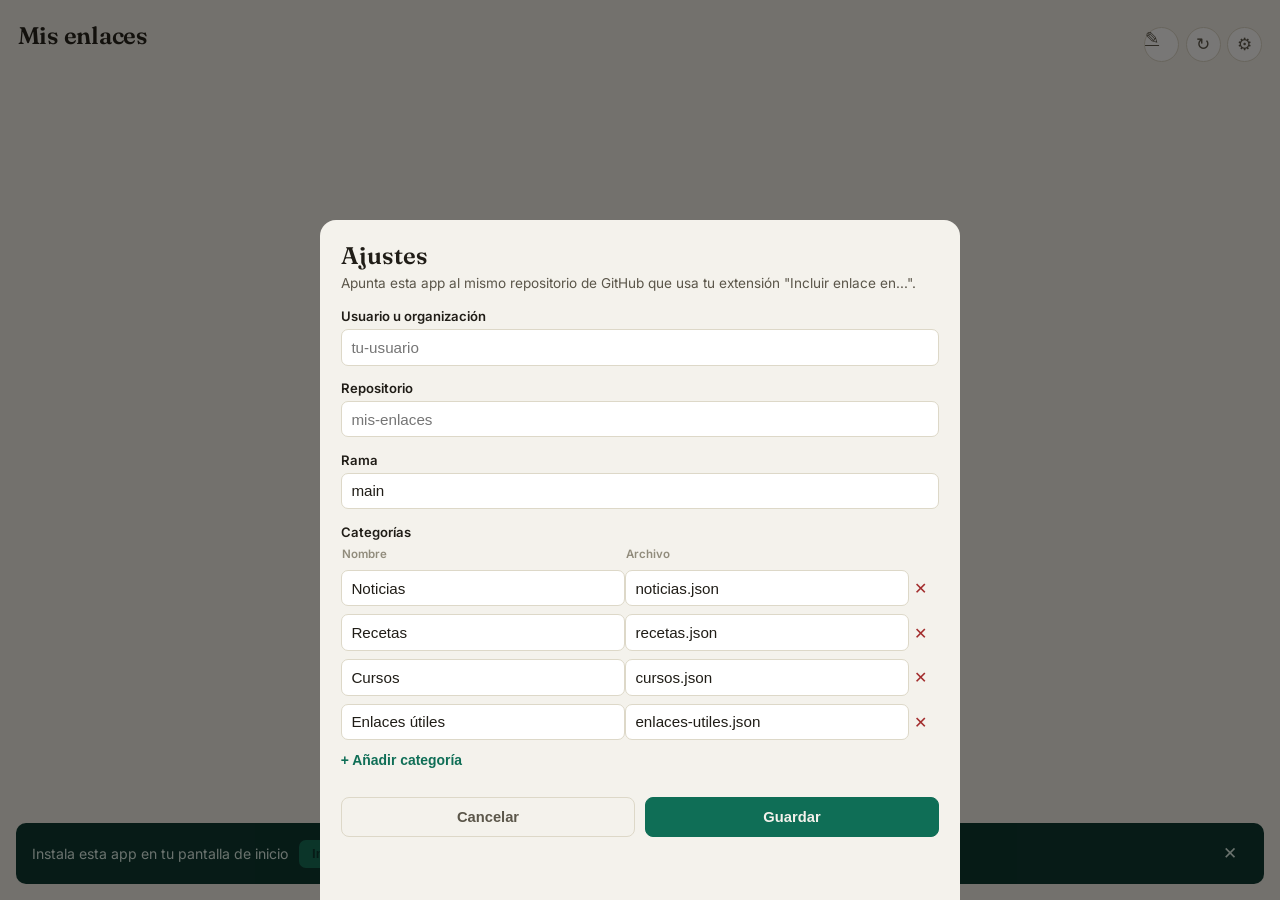
<file: docs/index.html>
<!DOCTYPE html>
<html lang="es">
<head>
<meta charset="UTF-8" />
<meta name="viewport" content="width=device-width, initial-scale=1, viewport-fit=cover" />
<title>Mis Enlaces</title>
<meta name="theme-color" content="#171510" />
<link rel="manifest" href="manifest.webmanifest" />
<link rel="icon" href="icons/icon-192.png" />
<link rel="apple-touch-icon" href="icons/icon-192.png" />
<link rel="preconnect" href="https://fonts.googleapis.com" />
<link rel="preconnect" href="https://fonts.gstatic.com" crossorigin />
<link href="https://fonts.googleapis.com/css2?family=Fraunces:opsz,wght@9..144,500;9..144,600&family=IBM+Plex+Mono:wght@400;500&family=Inter:wght@400;500;600&display=swap" rel="stylesheet" />
<link rel="stylesheet" href="styles.css" />
</head>
<body>

<header class="topbar">
  <h1>Mis enlaces</h1>
  <div class="topbar-actions">
    <a id="manage-link" class="icon-btn" href="noticias.html" title="Gestionar Noticias" aria-label="Gestionar Noticias">✎</a>
    <button id="refresh-btn" class="icon-btn" title="Actualizar" aria-label="Actualizar">↻</button>
    <button id="settings-btn" class="icon-btn" title="Ajustes" aria-label="Ajustes">⚙</button>
  </div>
</header>

<nav id="category-tabs" class="category-tabs" aria-label="Categorías"></nav>

<main id="content" class="content">
  <div id="empty-state" class="empty-state" hidden>
    <p class="empty-title">Aún no hay fichas aquí</p>
    <p class="empty-sub">Guarda un enlace desde el navegador con la extensión y aparecerá al actualizar.</p>
  </div>
  <ul id="link-list" class="link-list" hidden></ul>
</main>

<div id="install-banner" class="install-banner" hidden>
  <span>Instala esta app en tu pantalla de inicio</span>
  <button id="install-btn">Instalar</button>
  <button id="dismiss-install-btn" class="icon-btn" aria-label="Cerrar">✕</button>
</div>

<div id="settings-overlay" class="overlay" hidden>
  <div class="settings-panel">
    <h2>Ajustes</h2>
    <p class="hint">Apunta esta app al mismo repositorio de GitHub que usa tu extensión "Incluir enlace en...".</p>

    <label for="cfg-owner">Usuario u organización</label>
    <input type="text" id="cfg-owner" placeholder="tu-usuario" />

    <label for="cfg-repo">Repositorio</label>
    <input type="text" id="cfg-repo" placeholder="mis-enlaces" />

    <label for="cfg-branch">Rama</label>
    <input type="text" id="cfg-branch" placeholder="main" />

    <label>Categorías</label>
    <table class="cat-table">
      <thead><tr><th>Nombre</th><th>Archivo</th><th></th></tr></thead>
      <tbody id="cfg-cat-body"></tbody>
    </table>
    <button id="cfg-add-cat" type="button" class="link-btn">+ Añadir categoría</button>

    <div class="settings-footer">
      <button id="cfg-cancel" type="button" class="ghost-btn">Cancelar</button>
      <button id="cfg-save" type="button" class="primary-btn">Guardar</button>
    </div>
    <p id="cfg-status" class="status"></p>
  </div>
</div>

<script src="app.js"></script>
</body>
</html>
</file>
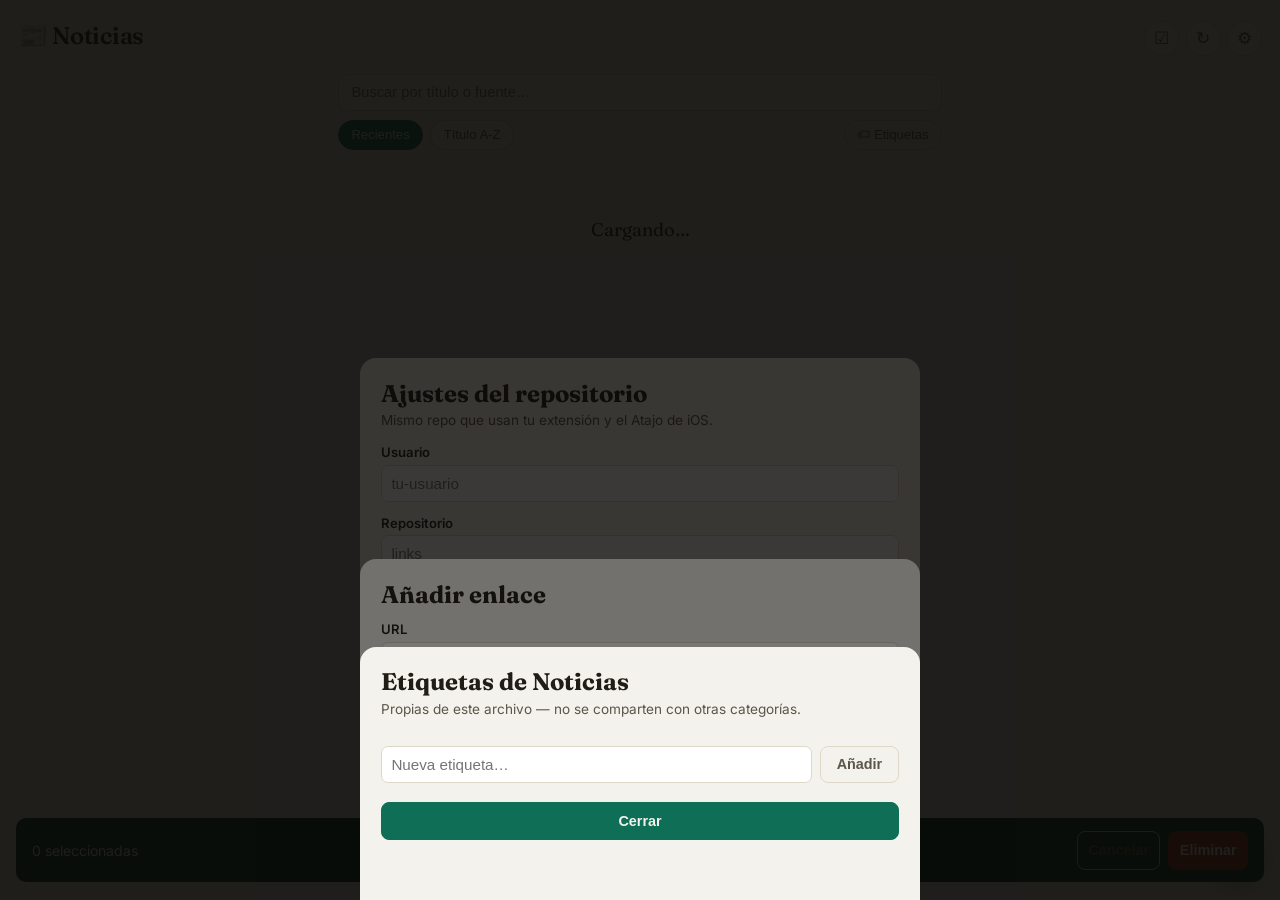
<file: docs/noticias.html>
<!DOCTYPE html>
<html lang="es">
<head>
<meta charset="UTF-8" />
<meta name="viewport" content="width=device-width, initial-scale=1" />
<title>Noticias — Mis enlaces</title>
<link rel="preconnect" href="https://fonts.googleapis.com" />
<link rel="preconnect" href="https://fonts.gstatic.com" crossorigin />
<link href="https://fonts.googleapis.com/css2?family=Fraunces:opsz,wght@9..144,500;9..144,600&family=IBM+Plex+Mono:wght@400;500&family=Inter:wght@400;500;600&display=swap" rel="stylesheet" />
<link rel="stylesheet" href="styles.css" />
<link rel="stylesheet" href="catalog.css" />
</head>
<body>

<header class="topbar">
  <h1>📰 Noticias</h1>
  <div class="topbar-actions">
    <button id="select-btn" class="icon-btn" title="Seleccionar varias" aria-label="Seleccionar varias">☑</button>
    <button id="refresh-btn" class="icon-btn" title="Actualizar" aria-label="Actualizar">↻</button>
    <button id="settings-btn" class="icon-btn" title="Ajustes" aria-label="Ajustes">⚙</button>
  </div>
</header>

<div class="controls">
  <input type="search" id="search-input" placeholder="Buscar por título o fuente…" />
  <div class="control-row">
    <div class="sort-group" id="sort-group">
      <button class="chip-btn active" data-sort="recientes">Recientes</button>
      <button class="chip-btn" data-sort="titulo">Título A-Z</button>
    </div>
    <button id="manage-tags-btn" class="chip-btn ghost">🏷 Etiquetas</button>
  </div>
  <div class="tag-filter" id="tag-filter"></div>
</div>

<p id="count-note" class="count-note"></p>

<main id="content" class="content">
  <div id="loading" class="empty-state">
    <p class="empty-title">Cargando…</p>
  </div>
  <div id="empty-state" class="empty-state" hidden>
    <p class="empty-title">Aún no hay noticias guardadas aquí</p>
    <p class="empty-sub">Guarda alguna desde la extensión, el botón de la barra, o el Atajo del móvil.</p>
  </div>
  <div id="error-state" class="empty-state" hidden>
    <p class="empty-title">No se pudo cargar</p>
    <p class="empty-sub" id="error-msg"></p>
  </div>
  <ul id="link-list" class="link-list" hidden></ul>
</main>

<button id="add-fab" class="fab" title="Añadir enlace manualmente">+</button>

<div id="bulk-bar" class="bulk-bar" hidden>
  <span id="bulk-count">0 seleccionadas</span>
  <div class="bulk-actions">
    <button id="bulk-cancel" class="ghost-btn">Cancelar</button>
    <button id="bulk-delete" class="danger-btn">Eliminar</button>
  </div>
</div>

<!-- Ajustes del repositorio -->
<div id="settings-overlay" class="overlay" hidden>
  <div class="panel">
    <h2>Ajustes del repositorio</h2>
    <p class="hint">Mismo repo que usan tu extensión y el Atajo de iOS.</p>
    <label for="cfg-owner">Usuario</label>
    <input type="text" id="cfg-owner" placeholder="tu-usuario" />
    <label for="cfg-repo">Repositorio</label>
    <input type="text" id="cfg-repo" placeholder="links" />
    <label for="cfg-branch">Rama</label>
    <input type="text" id="cfg-branch" placeholder="main" />
    <label for="cfg-token">Token (fine-grained, Contents: Read/write)</label>
    <input type="password" id="cfg-token" placeholder="github_pat_…" />
    <label for="cfg-filename">Archivo de esta categoría</label>
    <input type="text" id="cfg-filename" placeholder="noticias.json" />
    <div class="panel-footer">
      <button id="cfg-cancel" class="ghost-btn">Cancelar</button>
      <button id="cfg-save" class="primary-btn">Guardar</button>
    </div>
    <p id="cfg-status" class="status"></p>
  </div>
</div>

<!-- Añadir / editar entrada -->
<div id="entry-overlay" class="overlay" hidden>
  <div class="panel">
    <h2 id="entry-title">Añadir enlace</h2>
    <label for="entry-url">URL</label>
    <input type="text" id="entry-url" placeholder="https://…" />
    <label for="entry-name">Título (opcional)</label>
    <input type="text" id="entry-name" placeholder="Se usará la URL si lo dejas vacío" />
    <label>Etiquetas</label>
    <div id="entry-tags" class="tag-toggle-list"></div>
    <div class="panel-footer">
      <button id="entry-cancel" class="ghost-btn">Cancelar</button>
      <button id="entry-save" class="primary-btn">Guardar</button>
    </div>
    <p id="entry-status" class="status"></p>
  </div>
</div>

<!-- Gestionar etiquetas del archivo -->
<div id="tags-overlay" class="overlay" hidden>
  <div class="panel">
    <h2>Etiquetas de Noticias</h2>
    <p class="hint">Propias de este archivo — no se comparten con otras categorías.</p>
    <div id="tags-manage-list" class="tag-manage-list"></div>
    <div class="add-tag-row">
      <input type="text" id="new-tag-input" placeholder="Nueva etiqueta…" />
      <button id="new-tag-add" class="ghost-btn">Añadir</button>
    </div>
    <div class="panel-footer">
      <button id="tags-close" class="primary-btn">Cerrar</button>
    </div>
    <p id="tags-status" class="status"></p>
  </div>
</div>

<script src="github-store.js"></script>
<script src="noticias.js"></script>
</body>
</html>
</file>
<file: docs/styles.css>
:root {
  --paper: #f4f2ec;
  --paper-raised: #ffffff;
  --ink: #201d17;
  --ink-soft: #5b564a;
  --ink-faint: #918c7c;
  --line: #ddd8c8;
  --accent: #0f6e56;
  --accent-ink: #04342c;
  --accent-tint: #e1f5ee;
  --danger: #a32d2d;
  --radius: 10px;

  --tag-1: #e1f5ee; --tag-1-ink: #085041;
  --tag-2: #faeeda; --tag-2-ink: #633806;
  --tag-3: #fbeaf0; --tag-3-ink: #72243e;
  --tag-4: #e6f1fb; --tag-4-ink: #0c447c;
  --tag-5: #eeedfe; --tag-5-ink: #3c3489;
  --tag-6: #faece7; --tag-6-ink: #712b13;
}

@media (prefers-color-scheme: dark) {
  :root {
    --paper: #171510;
    --paper-raised: #211e18;
    --ink: #ede9dd;
    --ink-soft: #b3ad9b;
    --ink-faint: #77715f;
    --line: #37332a;
    --accent: #4fd6ac;
    --accent-ink: #d4f5e8;
    --accent-tint: #1a3a30;

    --tag-1: #1a3a30; --tag-1-ink: #9fe1cb;
    --tag-2: #3b2a10; --tag-2-ink: #fac775;
    --tag-3: #3a1926; --tag-3-ink: #f4c0d1;
    --tag-4: #12283f; --tag-4-ink: #b5d4f4;
    --tag-5: #241f47; --tag-5-ink: #cecbf6;
    --tag-6: #3a1f12; --tag-6-ink: #f5c4b3;
  }
}

* { box-sizing: border-box; }

body {
  margin: 0;
  background: var(--paper);
  color: var(--ink);
  font-family: 'Inter', -apple-system, sans-serif;
  min-height: 100vh;
  padding-bottom: env(safe-area-inset-bottom);
}

.topbar {
  display: flex;
  align-items: baseline;
  justify-content: space-between;
  padding: 1.3rem 1.1rem 0.6rem;
}

.topbar h1 {
  font-family: 'Fraunces', serif;
  font-weight: 600;
  font-size: 1.5rem;
  margin: 0;
  letter-spacing: -0.01em;
}

.topbar-actions { display: flex; gap: .4rem; }

.icon-btn {
  border: 1px solid var(--line);
  background: var(--paper-raised);
  color: var(--ink-soft);
  border-radius: 999px;
  width: 2.2rem;
  height: 2.2rem;
  font-size: 1.05rem;
  cursor: pointer;
}
.icon-btn:active { transform: scale(0.94); }

.category-tabs {
  display: flex;
  gap: .5rem;
  overflow-x: auto;
  padding: .7rem 1.1rem 1rem;
  scrollbar-width: none;
}
.category-tabs::-webkit-scrollbar { display: none; }

.cat-tab {
  flex: 0 0 auto;
  border: 1px solid var(--line);
  background: var(--paper-raised);
  color: var(--ink-soft);
  border-radius: 999px;
  padding: .45rem .95rem;
  font-size: .88rem;
  font-weight: 500;
  cursor: pointer;
  white-space: nowrap;
}
.cat-tab[aria-selected="true"] {
  background: var(--accent);
  border-color: var(--accent);
  color: var(--paper);
}

.content { padding: 0 1.1rem 3rem; max-width: 640px; margin: 0 auto; }

.link-list { list-style: none; margin: 0; padding: 0; display: flex; flex-direction: column; gap: .7rem; }

.link-card {
  display: block;
  background: var(--paper-raised);
  border: 1px solid var(--line);
  border-radius: var(--radius);
  padding: .95rem 1.05rem;
  text-decoration: none;
  color: inherit;
}
.link-card:active { border-color: var(--accent); }

.link-card-top {
  display: flex;
  justify-content: space-between;
  align-items: flex-start;
  gap: .6rem;
}

.link-title {
  font-family: 'Fraunces', serif;
  font-weight: 500;
  font-size: 1.03rem;
  line-height: 1.35;
  margin: 0;
}

.link-tag {
  flex: 0 0 auto;
  font-family: 'IBM Plex Mono', monospace;
  font-size: .68rem;
  padding: .18rem .5rem;
  border-radius: 5px;
  white-space: nowrap;
}

.link-meta {
  font-family: 'IBM Plex Mono', monospace;
  font-size: .75rem;
  color: var(--ink-faint);
  margin-top: .5rem;
  display: flex;
  gap: .6rem;
}

.empty-state { padding: 3rem 0.5rem; text-align: center; }
.empty-title {
  font-family: 'Fraunces', serif;
  font-size: 1.15rem;
  margin: 0 0 .4rem;
}
.empty-sub { color: var(--ink-soft); font-size: .92rem; margin: 0; max-width: 30ch; margin-inline: auto; }

.install-banner {
  position: fixed;
  left: 1rem; right: 1rem; bottom: 1rem;
  background: var(--accent-ink);
  color: var(--accent-tint);
  border-radius: var(--radius);
  padding: .8rem 1rem;
  display: flex;
  align-items: center;
  gap: .7rem;
  font-size: .88rem;
}
.install-banner button#install-btn {
  background: var(--accent);
  color: var(--accent-ink);
  border: none;
  border-radius: 7px;
  padding: .4rem .8rem;
  font-weight: 600;
  cursor: pointer;
}
.install-banner .icon-btn { background: transparent; border: none; color: var(--accent-tint); margin-left: auto; }

.overlay {
  position: fixed; inset: 0;
  background: rgba(10, 9, 6, 0.55);
  display: flex; align-items: flex-end; justify-content: center;
  z-index: 20;
}
.settings-panel {
  background: var(--paper);
  width: 100%;
  max-width: 640px;
  border-radius: 16px 16px 0 0;
  padding: 1.3rem 1.3rem calc(1.5rem + env(safe-area-inset-bottom));
  max-height: 88vh;
  overflow-y: auto;
}
.settings-panel h2 {
  font-family: 'Fraunces', serif;
  font-weight: 600;
  margin: 0 0 .3rem;
}
.hint { color: var(--ink-soft); font-size: .85rem; margin: 0 0 1.1rem; }

.settings-panel label {
  display: block;
  font-size: .82rem;
  font-weight: 600;
  margin-top: .9rem;
  margin-bottom: .3rem;
}
.settings-panel input[type="text"] {
  width: 100%;
  padding: .55rem .6rem;
  border-radius: 7px;
  border: 1px solid var(--line);
  background: var(--paper-raised);
  color: var(--ink);
  font-size: .95rem;
}

.cat-table { width: 100%; border-collapse: collapse; margin-top: .4rem; }
.cat-table th { text-align: left; font-size: .72rem; color: var(--ink-faint); font-weight: 600; padding-bottom: .3rem; }
.cat-table td { padding: .25rem 0; }
.cat-table input { width: 100%; padding: .4rem .5rem; font-size: .88rem; border-radius: 6px; border: 1px solid var(--line); background: var(--paper-raised); color: var(--ink); }
.cat-table .row-del { background: transparent; border: none; color: var(--danger); font-size: 1rem; cursor: pointer; padding: 0 .3rem; }

.link-btn { background: none; border: none; color: var(--accent); font-weight: 600; font-size: .87rem; padding: .5rem 0; cursor: pointer; }

.settings-footer { display: flex; gap: .6rem; margin-top: 1.3rem; }
.primary-btn, .ghost-btn {
  flex: 1;
  padding: .7rem;
  border-radius: 8px;
  font-weight: 600;
  font-size: .92rem;
  cursor: pointer;
}
.primary-btn { background: var(--accent); border: 1px solid var(--accent); color: var(--paper); }
.ghost-btn { background: transparent; border: 1px solid var(--line); color: var(--ink-soft); }

.status { font-size: .82rem; margin-top: .7rem; min-height: 1.1em; }
.status.ok { color: var(--accent); }
.status.err { color: var(--danger); }
</file>
<file: docs/catalog.css>
.controls {
  padding: .5rem 1.1rem 0;
  max-width: 640px;
  margin: 0 auto;
  display: flex;
  flex-direction: column;
  gap: .6rem;
}
#search-input {
  width: 100%;
  padding: .6rem .8rem;
  border-radius: 10px;
  border: 1px solid var(--line);
  background: var(--paper-raised);
  color: var(--ink);
  font-size: .92rem;
}
.control-row { display: flex; justify-content: space-between; align-items: center; gap: .5rem; flex-wrap: wrap; }
.sort-group, .tag-filter { display: flex; gap: .4rem; flex-wrap: wrap; }
.tag-filter { padding-top: .1rem; }

.chip-btn {
  border: 1px solid var(--line);
  background: var(--paper-raised);
  color: var(--ink-soft);
  border-radius: 999px;
  padding: .38rem .8rem;
  font-size: .82rem;
  font-weight: 500;
  cursor: pointer;
  white-space: nowrap;
}
.chip-btn.active { background: var(--accent); border-color: var(--accent); color: var(--paper); }
.chip-btn.ghost { background: transparent; }

.count-note {
  max-width: 640px;
  margin: .6rem auto 0;
  padding: 0 1.1rem;
  font-size: .78rem;
  color: var(--ink-faint);
  font-family: 'IBM Plex Mono', monospace;
}

.news-card {
  display: flex;
  gap: .8rem;
  background: var(--paper-raised);
  border: 1px solid var(--line);
  border-radius: var(--radius);
  padding: .85rem .95rem;
  position: relative;
}
.news-card.selecting { padding-left: 2.6rem; }

.select-check {
  position: absolute;
  left: .8rem; top: 50%;
  transform: translateY(-50%);
  width: 1.2rem; height: 1.2rem;
  border-radius: 5px;
  border: 1.5px solid var(--line);
  background: var(--paper-raised);
  cursor: pointer;
}
.select-check.checked { background: var(--accent); border-color: var(--accent); }

.news-thumb {
  flex: 0 0 52px;
  width: 52px; height: 52px;
  border-radius: 10px;
  display: flex; align-items: center; justify-content: center;
  overflow: hidden;
  font-family: 'Fraunces', serif;
  font-weight: 600;
  font-size: 1.1rem;
  color: #fff;
}
.news-thumb img { width: 100%; height: 100%; object-fit: contain; padding: 8px; background: #fff; }

.news-body { flex: 1; min-width: 0; }
.news-body a.news-title-link { text-decoration: none; color: inherit; }
.news-title {
  font-family: 'Fraunces', serif;
  font-weight: 500;
  font-size: 1rem;
  line-height: 1.3;
  margin: 0 0 .25rem;
}
.news-meta {
  font-family: 'IBM Plex Mono', monospace;
  font-size: .72rem;
  color: var(--ink-faint);
  display: flex;
  gap: .5rem;
  flex-wrap: wrap;
}
.news-tags { display: flex; gap: .3rem; flex-wrap: wrap; margin-top: .4rem; }
.news-tag-pill {
  font-size: .68rem;
  padding: .12rem .5rem;
  border-radius: 999px;
  background: var(--accent-tint);
  color: var(--accent-ink);
  font-family: 'IBM Plex Mono', monospace;
}

.news-actions {
  display: flex;
  flex-direction: column;
  gap: .3rem;
  align-items: flex-end;
}
.icon-btn-sm {
  border: none;
  background: transparent;
  color: var(--ink-faint);
  font-size: .95rem;
  cursor: pointer;
  padding: .2rem .3rem;
}
.icon-btn-sm:hover { color: var(--danger); }

.fab {
  position: fixed;
  right: 1.1rem; bottom: 1.3rem;
  width: 3.2rem; height: 3.2rem;
  border-radius: 999px;
  background: var(--accent);
  color: var(--paper);
  font-size: 1.6rem;
  border: none;
  box-shadow: 0 6px 16px rgba(0,0,0,.25);
  cursor: pointer;
  line-height: 1;
}

.bulk-bar {
  position: fixed;
  left: 1rem; right: 1rem; bottom: 1.1rem;
  background: var(--accent-ink);
  color: var(--accent-tint);
  border-radius: var(--radius);
  padding: .8rem 1rem;
  display: flex;
  align-items: center;
  justify-content: space-between;
  font-size: .88rem;
}
.bulk-actions { display: flex; gap: .5rem; }

.overlay {
  position: fixed; inset: 0;
  background: rgba(10,9,6,.55);
  display: flex; align-items: flex-end; justify-content: center;
  z-index: 30;
}
.panel {
  background: var(--paper);
  width: 100%; max-width: 560px;
  border-radius: 16px 16px 0 0;
  padding: 1.3rem 1.3rem calc(1.4rem + env(safe-area-inset-bottom));
  max-height: 88vh;
  overflow-y: auto;
}
.panel h2 { font-family: 'Fraunces', serif; margin: 0 0 .3rem; }
.panel .hint { color: var(--ink-soft); font-size: .85rem; margin: 0 0 1rem; }
.panel label { display: block; font-size: .82rem; font-weight: 600; margin: .8rem 0 .3rem; }
.panel input[type="text"], .panel input[type="password"] {
  width: 100%; padding: .55rem .6rem; border-radius: 7px;
  border: 1px solid var(--line); background: var(--paper-raised); color: var(--ink); font-size: .95rem;
}
.panel-footer { display: flex; gap: .6rem; margin-top: 1.2rem; }
.primary-btn, .ghost-btn, .danger-btn {
  flex: 1; padding: .65rem; border-radius: 8px; font-weight: 600; font-size: .9rem; cursor: pointer;
}
.primary-btn { background: var(--accent); border: 1px solid var(--accent); color: var(--paper); }
.ghost-btn { background: transparent; border: 1px solid var(--line); color: var(--ink-soft); }
.danger-btn { background: var(--danger); border: 1px solid var(--danger); color: #fff; }
.status { font-size: .82rem; margin-top: .6rem; min-height: 1.1em; }
.status.ok { color: var(--accent); }
.status.err { color: var(--danger); }

.tag-toggle-list, .tag-manage-list { display: flex; gap: .4rem; flex-wrap: wrap; margin-top: .3rem; }
.tag-toggle {
  border: 1px solid var(--line); background: var(--paper-raised); color: var(--ink-soft);
  border-radius: 999px; padding: .3rem .7rem; font-size: .82rem; cursor: pointer;
}
.tag-toggle.on { background: var(--accent); border-color: var(--accent); color: var(--paper); }

.tag-manage-row {
  display: flex; align-items: center; gap: .4rem;
  border: 1px solid var(--line); border-radius: 999px; padding: .3rem .4rem .3rem .8rem;
  font-size: .85rem; background: var(--paper-raised);
}
.tag-manage-row button { border: none; background: none; color: var(--danger); cursor: pointer; font-size: .9rem; }
.add-tag-row { display: flex; gap: .5rem; margin-top: .8rem; }
.add-tag-row input { flex: 1; }
.add-tag-row button { flex: 0 0 auto; padding: .5rem 1rem; }
</file>
